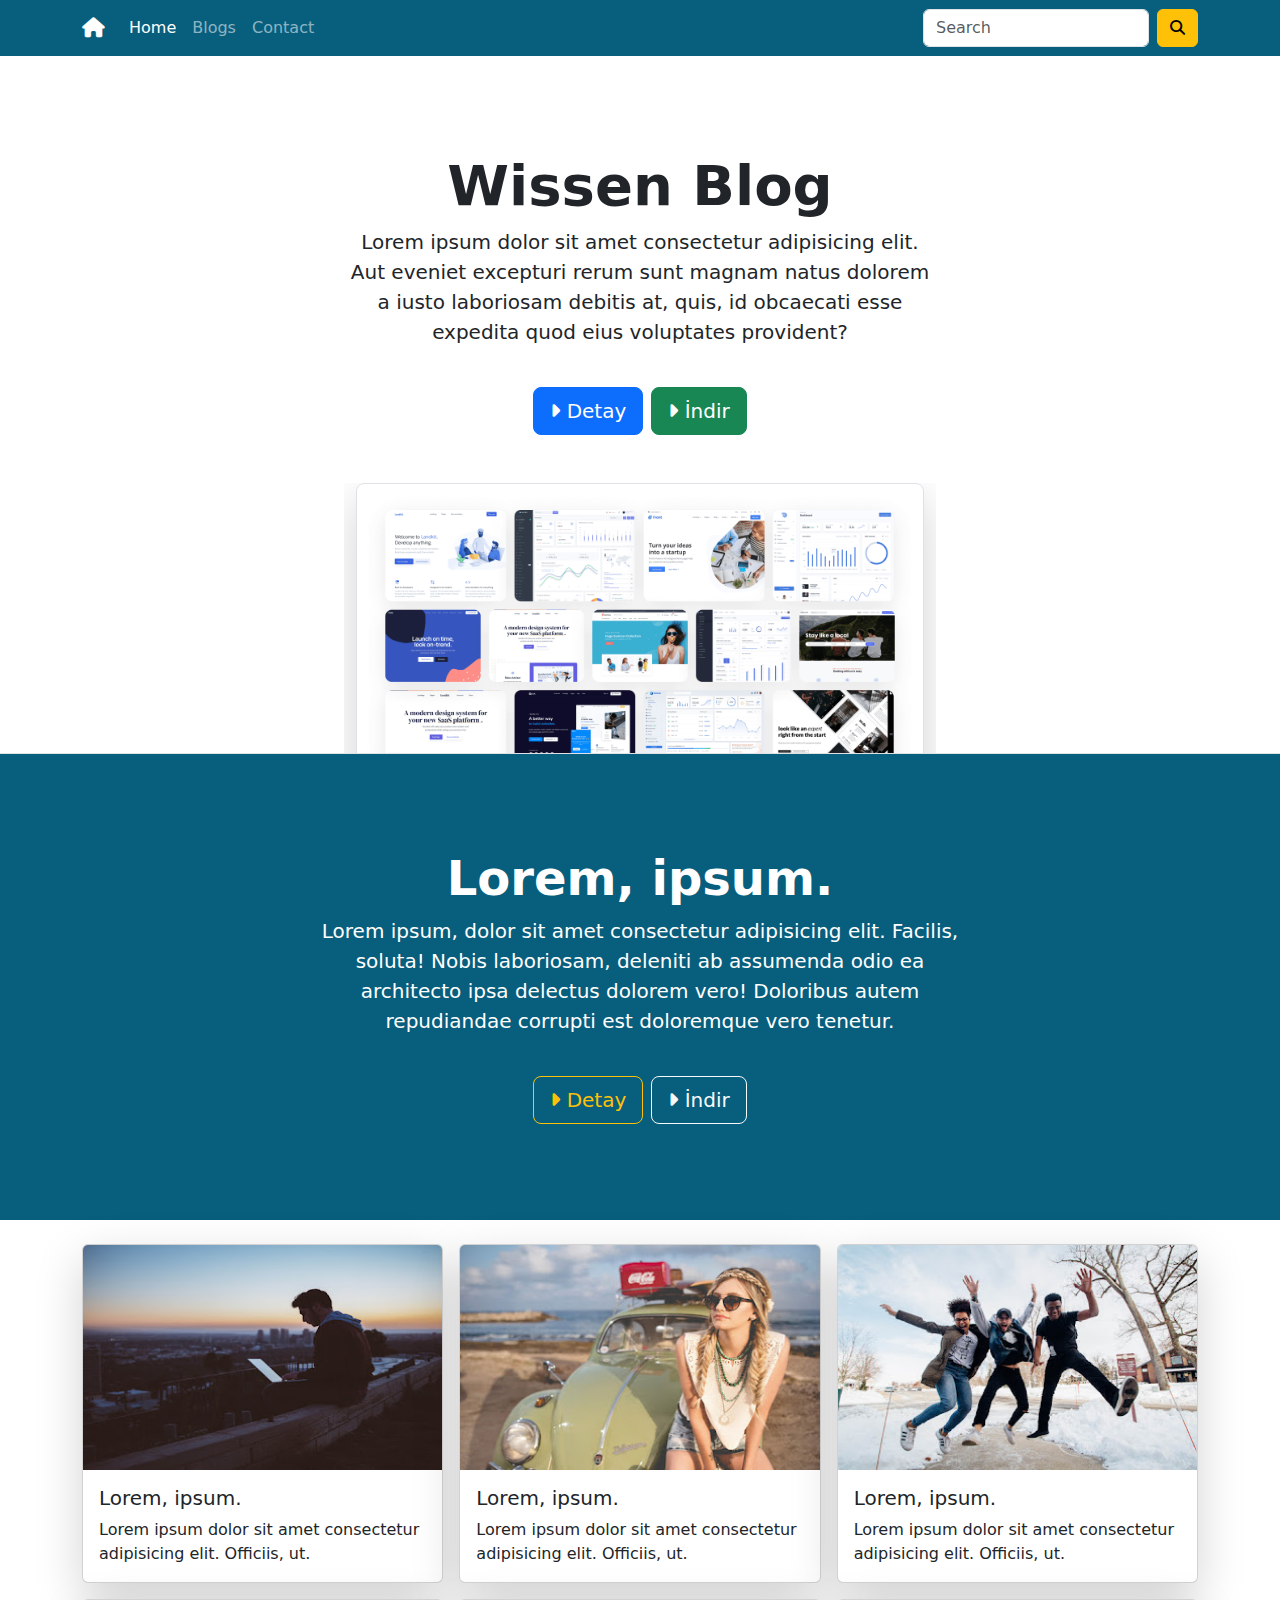
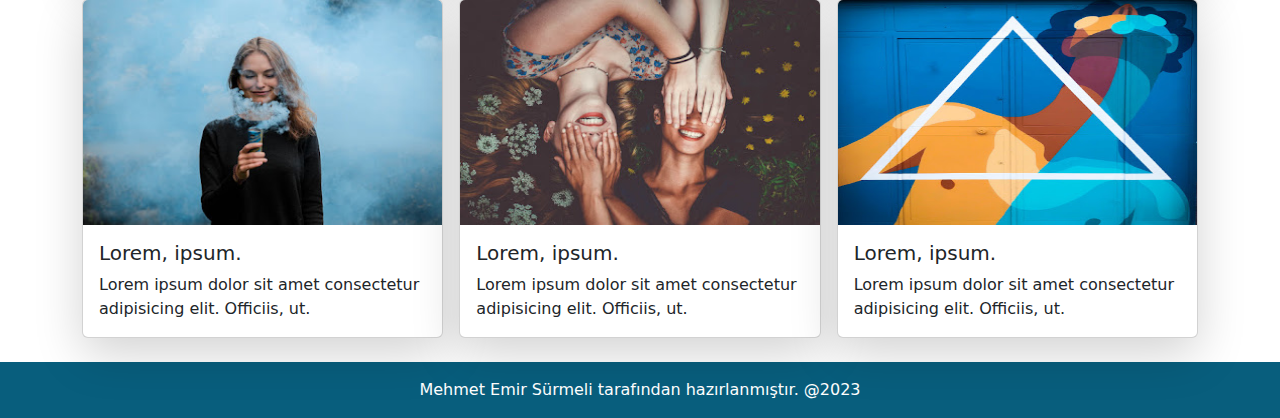
<file: index.html>
<!DOCTYPE html>
<html lang="en">

<head>
    <meta charset="UTF-8">
    <meta name="viewport" content="width=device-width, initial-scale=1.0">
    <link rel="stylesheet" href="https://cdnjs.cloudflare.com/ajax/libs/bootstrap/5.3.2/css/bootstrap.min.css">
    <link rel="stylesheet" href="https://cdnjs.cloudflare.com/ajax/libs/font-awesome/6.4.2/css/all.min.css">
    <link rel="stylesheet" href="css/style.css">
    <title>Wissen Blog Home</title>
</head>

<body>
    <div class="container-fluid m-0 p-0">

        <nav class="navbar navbar-expand-md bg-laci sticky-top">
            <div class="container">
                <a class="navbar-brand" href="/"><i class="fa-solid fa-house my-house"></i></a>
                <button type="button" class="navbar-toggler" data-bs-toggle="collapse" data-bs-target="#mobile-menu">
                    <span class="navbar-toggler-icon"></span>
                </button>
                <div id="mobile-menu" class="collapse navbar-collapse">
                    <ul class="navbar-nav me-auto">
                        <li class="nav-item"><a style="color: white;" class="nav-link" href="/index.html">Home</a></li>
                        <li class="nav-item"><a class="nav-link" href="/blogs.html">Blogs</a></li>
                        <li class="nav-item"><a class="nav-link" href="/contact.html">Contact</a></li>
                    </ul>
                    <form class="d-flex">
                        <input type="text" name="" id="" class="form-control me-2" placeholder="Search">
                        <button type="submit" class="btn btn-warning"><i
                                class="fa-solid fa-magnifying-glass my-icon"></i></button>
                    </form>
                </div>

            </div>
        </nav>
        <header>
            <div class="text-center border-bottom px-5 mt-5 pt-5">
                <h1 class="display-4 fw-bold">Wissen Blog</h1>
                <div class="col-md-6 mx-auto">
                    <p class="lead">
                        Lorem ipsum dolor sit amet consectetur adipisicing elit. Aut eveniet excepturi rerum sunt magnam
                        natus dolorem a iusto laboriosam debitis at, quis, id obcaecati esse expedita quod eius
                        voluptates provident?
                    </p>
                    <div class="pt-4 d-flex flex-column justify-content-center gap-2 flex-sm-row">
                        <button class="btn btn-primary btn-lg">
                            <i class="fa-solid fa-caret-right"></i>
                            Detay</button>
                        <button class="btn btn-success btn-lg">
                            <i class="fa-solid fa-caret-right"></i>
                            İndir</button>
                    </div>
                    <div class="overflow-hidden mt-5" style="max-height:30vh;">
                        <div class="container">
                            <img src="img/bg2.png" alt="" class="img-fluid border rounded-3 shadow-lg" width="700"
                                height="500">
                        </div>
                    </div>
                </div>
            </div>

        </header>
        <main>
            <div class="bg-laci text-center text-white py-5">
                <div class="py-5">
                    <h1 class="display-5 fw-bold">Lorem, ipsum.</h1>
                    <div class="col-md-6 mx-auto">
                        <p class="lead">Lorem ipsum, dolor sit amet consectetur adipisicing elit. Facilis, soluta! Nobis
                            laboriosam, deleniti ab assumenda odio ea architecto ipsa delectus dolorem vero! Doloribus
                            autem repudiandae corrupti est doloremque vero tenetur.</p>
                        <div class="pt-4 px-5 d-flex flex-column justify-content-center gap-2 flex-sm-row">
                            <button class="btn btn-outline-warning btn-lg">
                                <i class="fa-solid fa-caret-right"></i>
                                Detay</button>
                            <button class="btn btn-outline-light btn-lg">
                                <i class="fa-solid fa-caret-right"></i>
                                İndir</button>
                        </div>
                    </div>
                </div>
            </div>

            <div class="container my-4">
                <div class="row row-cols-1 row-cols-lg-3 row-cols-md-2 g-3">
                    <div class="col">
                        <div class="card shadow-lg">
                            <img src="img/lorem1.jpeg" alt="" class="card-img-top">
                            <div class="card-body">
                                <h5 class="card-title">Lorem, ipsum.</h5>
                                <p class="card-text">Lorem ipsum dolor sit amet consectetur adipisicing elit. Officiis,
                                    ut.</p>
                            </div>
                        </div>
                    </div>
                    <div class="col">
                        <div class="card shadow-lg">
                            <img src="img/lorem2.jpeg" alt="" class="card-img-top">
                            <div class="card-body">
                                <h5 class="card-title">Lorem, ipsum.</h5>
                                <p class="card-text">Lorem ipsum dolor sit amet consectetur adipisicing elit. Officiis,
                                    ut.</p>
                            </div>
                        </div>
                    </div>
                    <div class="col">
                        <div class="card shadow-lg">
                            <img src="img/lorem3.jpeg" alt="" class="card-img-top">
                            <div class="card-body">
                                <h5 class="card-title">Lorem, ipsum.</h5>
                                <p class="card-text">Lorem ipsum dolor sit amet consectetur adipisicing elit. Officiis,
                                    ut.</p>
                            </div>
                        </div>
                    </div>
                    <div class="col">
                        <div class="card shadow-lg">
                            <img src="img/lorem4.jpeg" alt="" class="card-img-top">
                            <div class="card-body">
                                <h5 class="card-title">Lorem, ipsum.</h5>
                                <p class="card-text">Lorem ipsum dolor sit amet consectetur adipisicing elit. Officiis,
                                    ut.</p>
                            </div>
                        </div>
                    </div>
                    <div class="col">
                        <div class="card shadow-lg">
                            <img src="img/lorem5.jpeg" alt="" class="card-img-top">
                            <div class="card-body">
                                <h5 class="card-title">Lorem, ipsum.</h5>
                                <p class="card-text">Lorem ipsum dolor sit amet consectetur adipisicing elit. Officiis,
                                    ut.</p>
                            </div>
                        </div>
                    </div>
                    <div class="col">
                        <div class="card shadow-lg">
                            <img src="img/lorem6.jpeg" alt="" class="card-img-top">
                            <div class="card-body">
                                <h5 class="card-title">Lorem, ipsum.</h5>
                                <p class="card-text">Lorem ipsum dolor sit amet consectetur adipisicing elit. Officiis,
                                    ut.</p>
                            </div>
                        </div>
                    </div>
                </div>

            </div>
        </main>
        <footer class="bg-laci text-white py-3">
            <div class="container text-center">
                <span>Mehmet Emir Sürmeli tarafından hazırlanmıştır. @2023</span>
            </div>
        </footer>



    </div><!--benim container kapanış-->
    <script src="https://cdnjs.cloudflare.com/ajax/libs/bootstrap/5.3.2/js/bootstrap.bundle.min.js"></script>
</body>

</html>
</file>
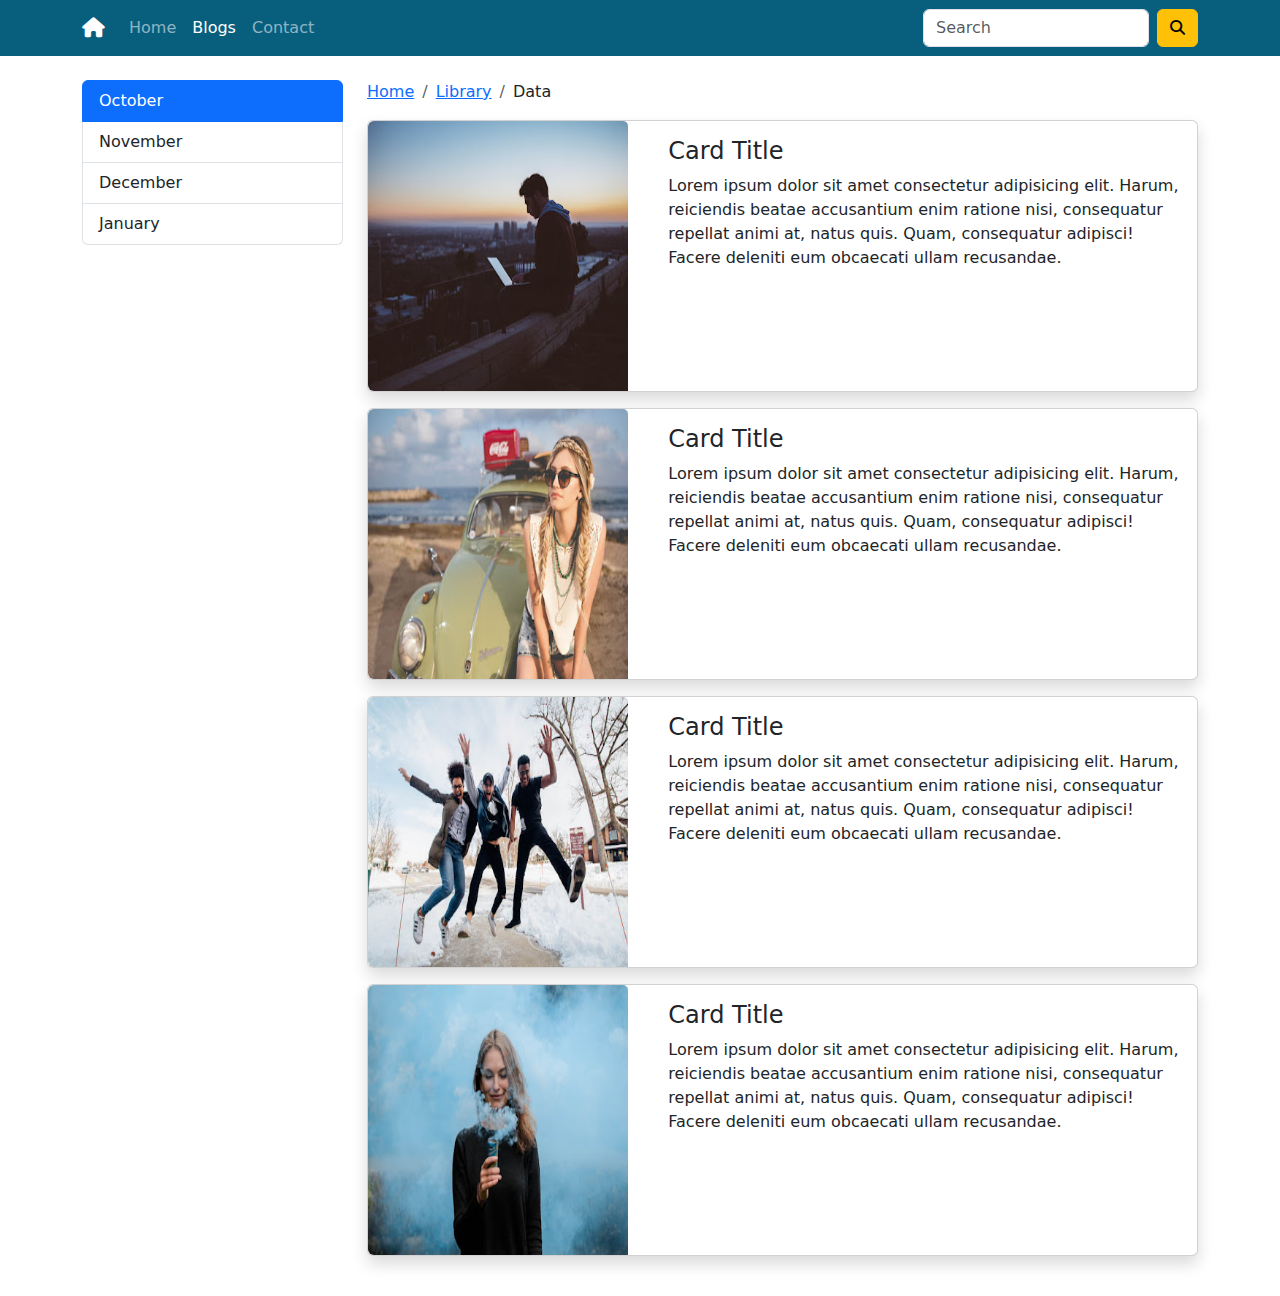
<file: blogs.html>
<!DOCTYPE html>
<html lang="en">

<head>
    <meta charset="UTF-8">
    <meta name="viewport" content="width=device-width, initial-scale=1.0">
    <title>Blogs Wissen</title>
    <link rel="stylesheet" href="https://cdnjs.cloudflare.com/ajax/libs/bootstrap/5.3.2/css/bootstrap.min.css">
    <link rel="stylesheet" href="https://cdnjs.cloudflare.com/ajax/libs/font-awesome/6.4.2/css/all.min.css">
    <link rel="stylesheet" href="css/style.css">
</head>

<body>
    <div class="container-fluid m-0 p-0">
        <nav class="navbar navbar-expand-md bg-laci sticky-top">
            <div class="container">
                <a class="navbar-brand" href="/"><i class="fa-solid fa-house my-house"></i></a>
                <button type="button" class="navbar-toggler" data-bs-toggle="collapse" data-bs-target="#mobile-menu">
                    <span class="navbar-toggler-icon"></span>
                </button>
                <div id="mobile-menu" class="collapse navbar-collapse">
                    <ul class="navbar-nav me-auto">
                        <li class="nav-item"><a class="nav-link" href="/index.html">Home</a></li>
                        <li class="nav-item"><a style="color: white;" class="nav-link" href="/blogs.html">Blogs</a></li>
                        <li class="nav-item"><a class="nav-link" href="/contact.html">Contact</a></li>
                    </ul>
                    <form class="d-flex">
                        <input type="text" name="" id="" class="form-control me-2" placeholder="Search">
                        <button type="submit" class="btn btn-warning"><i
                                class="fa-solid fa-magnifying-glass my-icon"></i></button>
                    </form>
                </div>

            </div>
        </nav>
        <div class="container my-4">
            <div class="row">
                <div class="d-none col-md-3 d-md-block col-sm-4 d-sm-block">
                    <div class="list-group">
                        <a href="#" class="list-group-item list-group-item-action active">October</a>
                        <a href="#" class="list-group-item list-group-item-action">November</a>
                        <a href="#" class="list-group-item list-group-item-action">December</a>
                        <a href="#" class="list-group-item list-group-item-action">January</a>
                    </div>
                </div>
                <div class="col-12 col-md-9 col-sm-8">
                    <nav>
                        <ol class="breadcrumb">
                            <li class="breadcrumb-item"><a href="#">Home</a></li>
                            <li class="breadcrumb-item"><a href="#">Library</a></li>
                            <li class="breadcrumb-item">Data</li>
                        </ol>
                    </nav>
                    <div class="card shadow mb-3">
                        <div class="row">
                            <div class="col-sm-12 col-lg-4">
                                <img style="height: 30vh;" src="img/lorem1.jpeg" alt=""
                                    class="img-fluid card-img-top rounded-start">
                            </div>
                            <div class="col-sm-12 col-lg-8">
                                <div class="card-body">
                                    <h5 class="display-6 fs-4 fw-normal">Card Title</h5>
                                    <p class="card-text">Lorem ipsum dolor sit amet consectetur adipisicing elit. Harum,
                                        reiciendis beatae accusantium enim ratione nisi, consequatur repellat animi at,
                                        natus quis. Quam, consequatur adipisci! Facere deleniti eum obcaecati ullam
                                        recusandae.</p>
                                </div>
                            </div>
                        </div>
                    </div>
                    <div class="card shadow mb-3">
                        <div class="row">
                            <div class="col-sm-12 col-lg-4">
                                <img style="height: 30vh;" src="img/lorem2.jpeg" alt=""
                                    class="img-fluid card-img-top rounded-start">
                            </div>
                            <div class="col-sm-12 col-lg-8">
                                <div class="card-body">
                                    <h5 class="display-6 fs-4 fw-normal">Card Title</h5>
                                    <p class="card-text">Lorem ipsum dolor sit amet consectetur adipisicing elit. Harum,
                                        reiciendis beatae accusantium enim ratione nisi, consequatur repellat animi at,
                                        natus quis. Quam, consequatur adipisci! Facere deleniti eum obcaecati ullam
                                        recusandae.</p>
                                </div>
                            </div>
                        </div>
                    </div>
                    <div class="card shadow mb-3">
                        <div class="row">
                            <div class="col-sm-12 col-lg-4">
                                <img style="height: 30vh;" src="img/lorem3.jpeg" alt=""
                                    class="img-fluid card-img-top rounded-start">
                            </div>
                            <div class="col-sm-12 col-lg-8">
                                <div class="card-body">
                                    <h5 class="display-6 fs-4 fw-normal">Card Title</h5>
                                    <p class="card-text">Lorem ipsum dolor sit amet consectetur adipisicing elit. Harum,
                                        reiciendis beatae accusantium enim ratione nisi, consequatur repellat animi at,
                                        natus quis. Quam, consequatur adipisci! Facere deleniti eum obcaecati ullam
                                        recusandae.</p>
                                </div>
                            </div>
                        </div>
                    </div>
                    <div class="card shadow mb-3">
                        <div class="row">
                            <div class="col-sm-12 col-lg-4">
                                <img style="height: 30vh;" src="img/lorem4.jpeg" alt=""
                                    class="img-fluid card-img-top rounded-start">
                            </div>
                            <div class="col-sm-12 col-lg-8">
                                <div class="card-body">
                                    <h5 class="display-6 fs-4 fw-normal">Card Title</h5>
                                    <p class="card-text">Lorem ipsum dolor sit amet consectetur adipisicing elit. Harum,
                                        reiciendis beatae accusantium enim ratione nisi, consequatur repellat animi at,
                                        natus quis. Quam, consequatur adipisci! Facere deleniti eum obcaecati ullam
                                        recusandae.</p>
                                </div>
                            </div>
                        </div>
                    </div>
                </div>
            </div>
        </div>



    </div><!--benim container kapanış-->
    <script src="https://cdnjs.cloudflare.com/ajax/libs/bootstrap/5.3.2/js/bootstrap.bundle.min.js"></script>
</body>

</html>
</file>
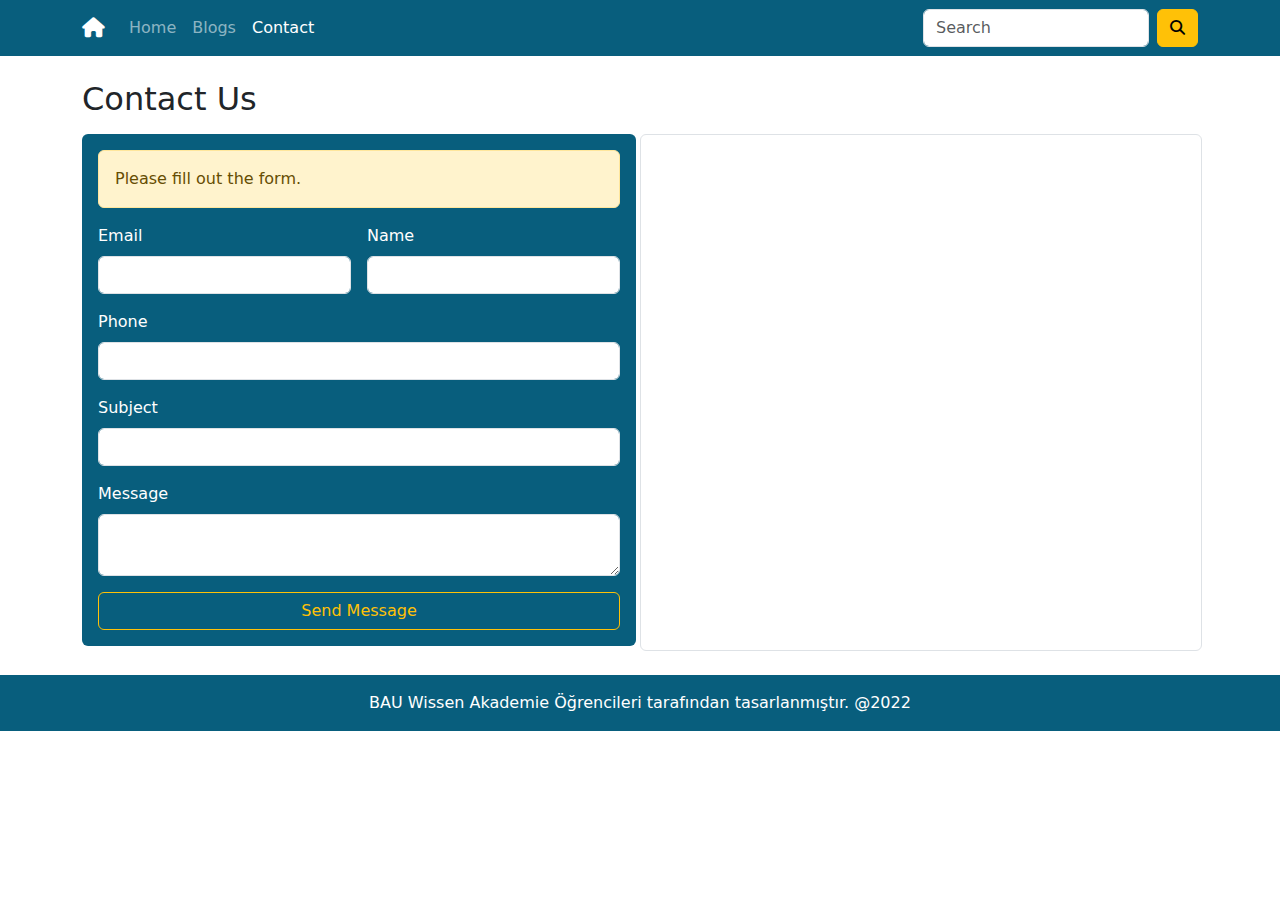
<file: contact.html>
<!DOCTYPE html>
<html lang="en">

<head>
    <meta charset="UTF-8">
    <meta name="viewport" content="width=device-width, initial-scale=1.0">
    <title>Contact Wissen</title>
    <link rel="stylesheet" href="https://cdnjs.cloudflare.com/ajax/libs/bootstrap/5.3.2/css/bootstrap.min.css">
    <link rel="stylesheet" href="https://cdnjs.cloudflare.com/ajax/libs/font-awesome/6.4.2/css/all.min.css">
    <link rel="stylesheet" href="css/style.css">
</head>

<body>
    <div class="container-fluid m-0 p-0">
        <nav class="navbar navbar-expand-md bg-laci sticky-top">
            <div class="container">
                <a class="navbar-brand" href="/"><i class="fa-solid fa-house my-house"></i></a>
                <button type="button" class="navbar-toggler" data-bs-toggle="collapse" data-bs-target="#mobile-menu">
                    <span class="navbar-toggler-icon"></span>
                </button>
                <div id="mobile-menu" class="collapse navbar-collapse">
                    <ul class="navbar-nav me-auto">
                        <li class="nav-item"><a class="nav-link" href="/">Home</a></li>
                        <li class="nav-item"><a class="nav-link" href="/blogs.html">Blogs</a></li>
                        <li class="nav-item"><a style="color: white;" class="nav-link" href="/contact.html">Contact</a>
                        </li>
                    </ul>
                    <form class="d-flex">
                        <input type="text" name="" id="" class="form-control me-2" placeholder="Search">
                        <button type="submit" class="btn btn-warning"><i
                                class="fa-solid fa-magnifying-glass my-icon"></i></button>
                    </form>
                </div>

            </div>
        </nav>
        <div class="container my-4">
            <h2 class="display-6 fs-2 fw-normal mb-3">Contact Us</h2>
            <div class="row g-2">
                <div class="col-md-12 col-lg-6">
                    <div class="bg-laci p-3 rounded-2 ">
                        <div class="alert alert-warning">
                            Please fill out the form.
                        </div>
                        <form action="" class="row g-3 text-white">
                            <div class="col-6">
                                <label for="" class="form-label">Email</label>
                                <input type="text" name="" id="" class="form-control">
                            </div>
                            <div class="col-6">
                                <label for="" class="form-label">Name</label>
                                <input type="text" name="" id="" class="form-control">
                            </div>
                            <div class="col-12">
                                <label for="" class="form-label">Phone</label>
                                <input type="text" name="" id="" class="form-control">
                            </div>
                            <div class="col-12">
                                <label for="" class="form-label">Subject</label>
                                <input type="text" name="" id="" class="form-control">
                            </div>
                            <div class="col-12">
                                <label for="" class="form-label">Message</label>
                                <textarea name="" id="" class="form-control"></textarea>
                            </div>
                            <div class="col-12">
                                <button class="btn btn-outline-warning w-100">Send Message</button>
                            </div>
                        </form>
                    </div>
 
                </div>
                <div class="col-md-12 col-lg-6 border rounded-2 p-1">
                    <iframe src="https://www.google.com/maps/embed?pb=!1m18!1m12!1m3!1d3009.1382990261286!2d29.00462771478465!3d41.044104625169425!2m3!1f0!2f0!3f0!3m2!1i1024!2i768!4f13.1!3m3!1m2!1s0x14cab7a24975fe5d%3A0xa05d7aa13cfcaf89!2sWissen!5e0!3m2!1str!2str!4v1666707696967!5m2!1str!2str" width="100%" height="500" allowfullscreen="" loading="lazy" referrerpolicy="no-referrer-when-downgrade"></iframe>
                </div>
            </div>
        </div>
        <footer class="bg-laci text-white py-3">
            <div class="container text-center">
                <span>BAU Wissen Akademie Öğrencileri tarafından tasarlanmıştır. @2022</span>
            </div>
        </footer>
    </div>
    <script src="https://cdnjs.cloudflare.com/ajax/libs/bootstrap/5.3.2/js/bootstrap.bundle.min.js"></script>

</body>

</html>
</file>
<file: css/style.css>
.bg-laci{
    background-color:#085E7D;
}
.my-icon{
    font-size: 15px;
}
.my-house{
    color: white;
}
.nav-item a{
    color: #FFFFFF8C;
}.nav-item a:hover{
    color: white;
}
.active a{
    color: white;
}
.card img{
    height: 25vh;
}
</file>
